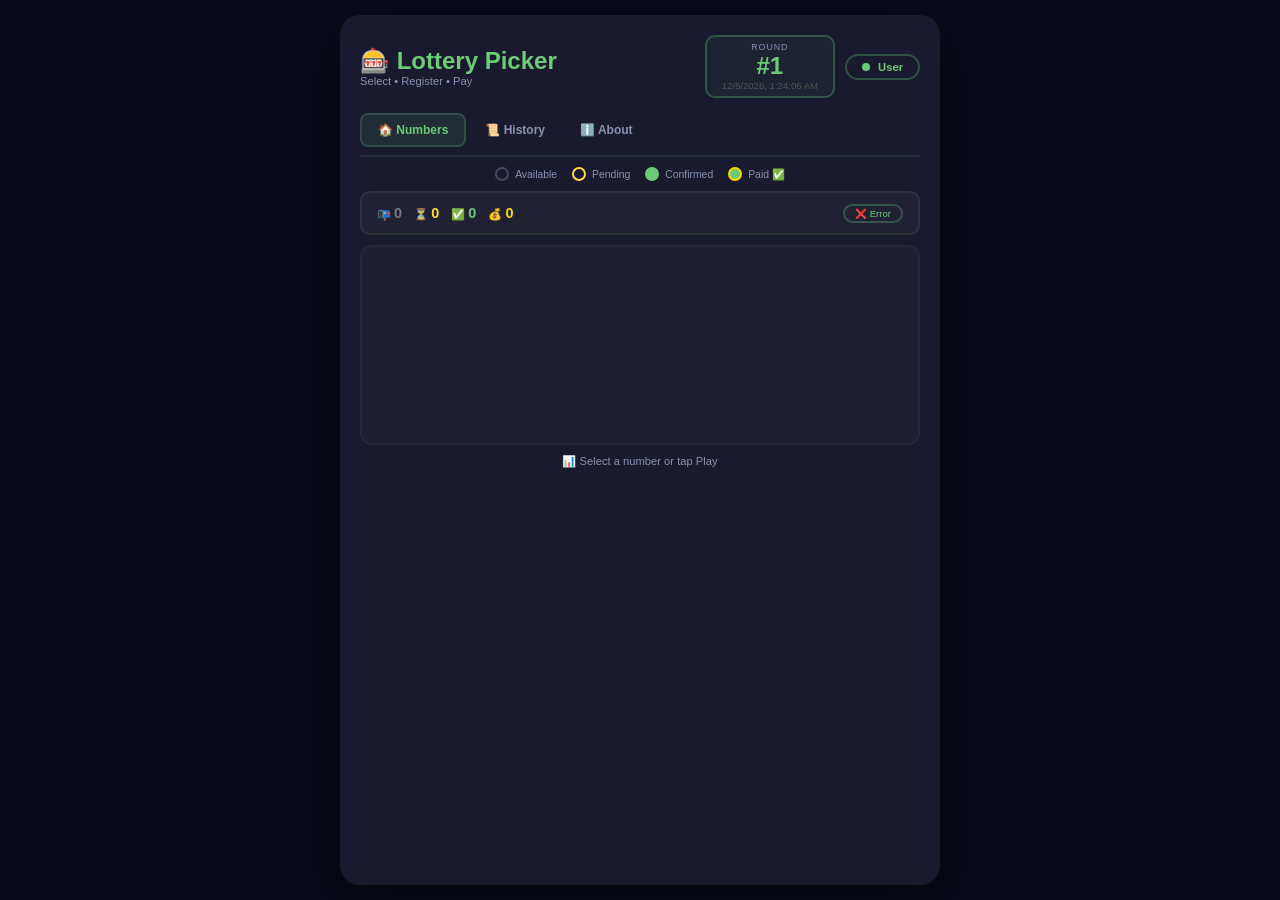
<file: index.html>
<!DOCTYPE html>
<html lang="en">
<head>
    <meta charset="UTF-8">
    <meta name="viewport" content="width=device-width, initial-scale=1.0">
    <title>🎰 Lottery - Choose Number</title>
    <link rel="stylesheet" href="style.css">
    <script src="config.js"></script>
</head>
<body>
    <div class="container">
        <!-- HEADER -->
        <div class="header">
            <div class="header-left">
                <h1>🎰 Lottery Picker</h1>
                <div class="subtitle">Select • Register • Pay</div>
            </div>
            <div class="header-right">
                <div class="round-box">
                    <div class="round-label">ROUND</div>
                    <div class="round-number" id="roundNumber">#1</div>
                    <div class="round-date" id="roundDate">Loading...</div>
                </div>
                <div class="user-badge">
                    <span class="dot"></span> User
                </div>
            </div>
        </div>

        <!-- NAV TABS -->
        <div class="nav-tabs">
            <button class="nav-tab active" data-page="home">🏠 Numbers</button>
            <button class="nav-tab" data-page="history">📜 History</button>
            <button class="nav-tab" data-page="about">ℹ️ About</button>
        </div>

        <!-- HOME PAGE -->
        <div class="page active" id="page-home">
            <div class="legend">
                <div class="legend-item"><div class="legend-circle available"></div><span>Available</span></div>
                <div class="legend-item"><div class="legend-circle pending"></div><span>Pending</span></div>
                <div class="legend-item"><div class="legend-circle confirmed"></div><span>Confirmed</span></div>
                <div class="legend-item"><div class="legend-circle paid"></div><span>Paid ✅</span></div>
            </div>

            <div class="sync-section">
                <div class="stats">
                    <div class="stat-item available">📭 <span id="availableCount">0</span></div>
                    <div class="stat-item pending">⏳ <span id="pendingCount">0</span></div>
                    <div class="stat-item confirmed">✅ <span id="confirmedCount">0</span></div>
                    <div class="stat-item paid">💰 <span id="paidCount">0</span></div>
                </div>
                <div><span class="sync-status" id="syncStatus">🔄 Live</span></div>
            </div>

            <div class="ball-container" id="ballContainer"></div>

            <div class="status-text" id="statusText">📊 Select a number or tap Play</div>
            <div class="selected-display" id="winnersDisplay" style="display:none;"></div>
        </div>

        <!-- HISTORY PAGE -->
        <div class="page" id="page-history">
            <h3 style="color:#6bcb77;margin-bottom:10px;font-size:0.9rem;">📜 Winner History</h3>
            <div class="history-list" id="historyList"><div class="no-data">No winners yet</div></div>
        </div>

        <!-- ABOUT PAGE -->
        <div class="page" id="page-about">
            <div class="about-content">
                <h3>🎰 How It Works</h3>
                <p>1. Select a number or tap "Play"<br>
                2. Register with your name & phone<br>
                3. Choose payment method<br>
                4. Upload payment screenshot & transaction ID<br>
                5. Admin approves your registration<br>
                6. Your number is confirmed!</p>
            </div>
        </div>
    </div>

    <!-- ===== CARD BOX POPUP ===== -->
    <div class="cardbox-overlay" id="cardboxOverlay">
        <div class="cardbox">
            <button class="close-btn" onclick="closeCardbox()">✕</button>
            <h3>🎯 Select Your Number</h3>
            <div class="sub">Choose a number, register, and complete payment</div>
            
            <div class="selected-display">
                <div class="big-num" id="cardboxNumber">—</div>
                <div class="small-text" id="cardboxStatus">Click a number to select</div>
            </div>
            
            <div class="status-msg" id="cardboxStatusMsg"></div>
            
            <!-- Step 1: Register -->
            <div id="stepRegister">
                <div class="form-group">
                    <label>👤 Full Name</label>
                    <input type="text" id="regName" placeholder="Enter your full name">
                </div>
                <div class="form-group">
                    <label>📱 Phone Number</label>
                    <input type="tel" id="regPhone" placeholder="Enter phone number">
                </div>
                <div class="form-group">
                    <label>💳 Payment Method</label>
                    <div class="payment-methods" id="paymentMethods">
                        <button class="payment-method-btn active" data-payment="Telebirr"><span class="icon">📱</span> Telebirr</button>
                        <button class="payment-method-btn" data-payment="Bank"><span class="icon">🏦</span> Bank</button>
                        <button class="payment-method-btn" data-payment="Cash"><span class="icon">💵</span> Cash</button>
                        <button class="payment-method-btn" data-payment="PayPal"><span class="icon">💳</span> PayPal</button>
                        <button class="payment-method-btn" data-payment="M-Pesa"><span class="icon">📲</span> M-Pesa</button>
                        <button class="payment-method-btn" data-payment="Crypto"><span class="icon">₿</span> Crypto</button>
                    </div>
                </div>
                <button class="btn-submit" onclick="submitRegistration()" style="width:100%;padding:12px;border:none;border-radius:50px;background:#6bcb77;color:white;font-size:0.9rem;font-weight:600;cursor:pointer;">
                    📝 Register & Continue
                </button>
            </div>
            
            <!-- Step 2: Payment -->
            <div id="stepPayment" style="display:none;">
                <div class="account-info show" id="accountInfo">
                    <div class="info-row"><span class="label">🏦 Account</span><span class="value" id="accAccount">-</span></div>
                    <div class="info-row"><span class="label">📱 Number</span><span class="value" id="accNumber">-</span></div>
                    <div class="info-row"><span class="label">👤 Name</span><span class="value" id="accName">-</span></div>
                    <div class="info-row"><span class="label">💳 Method</span><span class="value" id="accMethod">-</span></div>
                    <div class="info-row"><span class="label">💰 Amount</span><span class="value" id="accAmount">-</span></div>
                </div>
                
                <div class="form-group">
                    <label>🔑 Transaction ID / Reference</label>
                    <input type="text" id="transactionId" placeholder="Enter transaction ID or reference number">
                </div>
                
                <div class="screenshot-upload" onclick="document.getElementById('screenshotFile').click()">
                    <span class="icon">📸</span>
                    <div class="text">Tap to upload payment screenshot</div>
                    <div class="file-name" id="screenshotName">No file selected</div>
                    <input type="file" id="screenshotFile" accept="image/*" onchange="handleScreenshot(this)">
                </div>
                
                <div class="form-actions">
                    <button class="btn-submit" onclick="submitPayment()">✅ Submit Payment</button>
                    <button class="btn-cancel" onclick="goBackToRegister()">⬅ Back</button>
                </div>
            </div>
            
            <!-- Step 3: Waiting -->
            <div id="stepWaiting" style="display:none;">
                <div class="waiting-screen">
                    <div class="icon">⏳</div>
                    <h4>Waiting for Approval</h4>
                    <p>Your registration is being reviewed by the admin.</p>
                    <p style="color:#555;font-size:0.75rem;">You will be notified once approved.</p>
                    <button class="btn-cancel" onclick="closeCardbox()" style="margin-top:15px;padding:10px 30px;border:2px solid rgba(255,255,255,0.08);border-radius:50px;background:transparent;color:#8892b0;cursor:pointer;">Close</button>
                </div>
            </div>
        </div>
    </div>

    <script>
        // ============================================
        // CONFIG
        // ============================================
        const GOOGLE_SHEETS_API = CONFIG.GOOGLE_SHEETS_API;
        const TOTAL_BALLS = CONFIG.TOTAL_BALLS;
        const ACCOUNT_INFO = CONFIG.ACCOUNT_INFO;
        let numbers = [];
        let history = [];
        let selectedCardNumber = null;
        let uploadedFile = null;
        let refreshTimer = null;

        // ============================================
        // INIT
        // ============================================
        document.addEventListener('DOMContentLoaded', function() {
            setupNavigation();
            updateDateTime();
            setInterval(updateDateTime, 60000);
            loadData();
            startAutoRefresh();
        });

        function setupNavigation() {
            document.querySelectorAll('.nav-tab').forEach(tab => {
                tab.addEventListener('click', function() {
                    document.querySelectorAll('.nav-tab').forEach(t => t.classList.remove('active'));
                    this.classList.add('active');
                    document.querySelectorAll('.page').forEach(p => p.classList.remove('active'));
                    document.getElementById(this.dataset.page).classList.add('active');
                    if (this.dataset.page === 'history') loadHistory();
                });
            });
        }

        function startAutoRefresh() {
            if (refreshTimer) clearInterval(refreshTimer);
            refreshTimer = setInterval(loadData, CONFIG.REFRESH_INTERVAL);
        }

        function updateDateTime() {
            document.getElementById('roundDate').textContent = new Date().toLocaleString();
        }

        // ============================================
        // LOAD DATA
        // ============================================
        async function loadData() {
            try {
                document.getElementById('syncStatus').textContent = '🔄 Loading...';
                const response = await fetch(GOOGLE_SHEETS_API + '?action=numbers');
                const result = await response.json();

                if (result.success && result.data) {
                    numbers = [];
                    for (let i = 1; i <= TOTAL_BALLS; i++) {
                        const existing = result.data.find(n => n.Number == i);
                        numbers.push({
                            number: i,
                            name: existing ? existing.Name : '',
                            phone: existing ? existing.Phone : '',
                            status: existing ? existing.Status : 'available',
                            payment: existing ? existing.Payment : '',
                            transactionId: existing ? existing['Transaction ID'] : '',
                            screenshot: existing ? existing.Screenshot : ''
                        });
                    }
                    
                    updateStats();
                    renderBalls();
                    document.getElementById('syncStatus').textContent = '🔴 Live';
                    await loadHistory();
                } else {
                    numbers = [];
                    for (let i = 1; i <= TOTAL_BALLS; i++) {
                        numbers.push({ number: i, name: '', phone: '', status: 'available', payment: '', transactionId: '', screenshot: '' });
                    }
                    renderBalls();
                    updateStats();
                }
            } catch(error) {
                console.error('Error:', error);
                document.getElementById('syncStatus').textContent = '❌ Error';
            }
        }

        function updateStats() {
            const available = numbers.filter(n => n.status === 'available').length;
            const pending = numbers.filter(n => n.status === 'pending').length;
            const confirmed = numbers.filter(n => n.status === 'confirmed').length;
            const paid = numbers.filter(n => n.status === 'paid').length;
            
            document.getElementById('availableCount').textContent = available;
            document.getElementById('pendingCount').textContent = pending;
            document.getElementById('confirmedCount').textContent = confirmed;
            document.getElementById('paidCount').textContent = paid;
        }

        // ============================================
        // RENDER BALLS
        // ============================================
        function renderBalls() {
            const container = document.getElementById('ballContainer');
            container.innerHTML = '';
            
            const total = numbers.length;
            const cols = Math.min(5, Math.ceil(Math.sqrt(total)));
            container.style.gridTemplateColumns = `repeat(${cols}, 1fr)`;

            numbers.forEach((n, i) => {
                const ball = document.createElement('div');
                ball.className = `ball-number ${n.status}`;
                ball.onclick = () => selectNumber(i);
                
                const statusLabels = {
                    available: 'Available',
                    pending: '⏳ Pending',
                    confirmed: '✅ Confirmed',
                    paid: '💰 Paid'
                };
                
                ball.innerHTML = `
                    <span class="num">${n.number}</span>
                    <span class="label">${n.name ? n.name.substring(0, 10) : statusLabels[n.status]}</span>
                `;
                container.appendChild(ball);
            });
            
            // Add play button
            const playDiv = document.createElement('div');
            playDiv.className = 'play-btn-container';
            playDiv.innerHTML = `
                <button class="play-btn" onclick="playNow()">🎰 Tap Play - Pick a Number</button>
            `;
            container.appendChild(playDiv);
        }

        // ============================================
        // SELECT NUMBER
        // ============================================
        function selectNumber(index) {
            const n = numbers[index];
            
            if (n.status === 'confirmed' || n.status === 'paid') {
                document.getElementById('statusText').textContent = '❌ This number is already taken!';
                return;
            }
            
            if (n.status === 'pending') {
                document.getElementById('statusText').textContent = `⏳ This number is pending approval by ${n.name}`;
                return;
            }
            
            if (n.status === 'available') {
                openCardbox(n.number);
            }
        }

        // ============================================
        // PLAY NOW
        // ============================================
        function playNow() {
            const available = numbers.find(n => n.status === 'available');
            if (available) {
                openCardbox(available.number);
            } else {
                alert('No available numbers! All numbers are taken.');
            }
        }

        // ============================================
        // CARD BOX FUNCTIONS
        // ============================================
        function openCardbox(number) {
            selectedCardNumber = number;
            document.getElementById('cardboxNumber').textContent = number;
            document.getElementById('cardboxStatus').textContent = '📝 Fill in your details to register';
            
            document.getElementById('regName').value = '';
            document.getElementById('regPhone').value = '';
            document.getElementById('transactionId').value = '';
            document.getElementById('screenshotName').textContent = 'No file selected';
            uploadedFile = null;
            document.getElementById('screenshotFile').value = '';
            
            document.getElementById('stepRegister').style.display = 'block';
            document.getElementById('stepPayment').style.display = 'none';
            document.getElementById('stepWaiting').style.display = 'none';
            document.getElementById('cardboxStatusMsg').className = 'status-msg';
            document.getElementById('cardboxStatusMsg').style.display = 'none';
            
            document.querySelectorAll('.payment-method-btn').forEach(btn => {
                btn.classList.toggle('active', btn.dataset.payment === 'Telebirr');
            });
            updatePaymentInfo('Telebirr');
            
            document.getElementById('cardboxOverlay').classList.add('show');
            document.body.style.overflow = 'hidden';
        }

        function closeCardbox() {
            document.getElementById('cardboxOverlay').classList.remove('show');
            document.body.style.overflow = 'auto';
            selectedCardNumber = null;
        }

        // Payment method selection
        document.querySelectorAll('.payment-method-btn').forEach(btn => {
            btn.addEventListener('click', function() {
                document.querySelectorAll('.payment-method-btn').forEach(b => b.classList.remove('active'));
                this.classList.add('active');
                updatePaymentInfo(this.dataset.payment);
            });
        });

        function updatePaymentInfo(method) {
            const info = ACCOUNT_INFO[method] || ACCOUNT_INFO['Telebirr'];
            document.getElementById('accAccount').textContent = info.account;
            document.getElementById('accNumber').textContent = info.number;
            document.getElementById('accName').textContent = info.name;
            document.getElementById('accMethod').textContent = method;
            document.getElementById('accAmount').textContent = info.amount;
        }

        function getSelectedPayment() {
            const active = document.querySelector('.payment-method-btn.active');
            return active ? active.dataset.payment : 'Telebirr';
        }

        function showCardboxStatus(message, type = 'info') {
            const el = document.getElementById('cardboxStatusMsg');
            el.textContent = message;
            el.className = `status-msg show ${type}`;
            el.style.display = 'block';
        }

        function goBackToRegister() {
            document.getElementById('stepPayment').style.display = 'none';
            document.getElementById('stepRegister').style.display = 'block';
            document.querySelector('#stepPayment .btn-submit').textContent = '✅ Submit Payment';
            document.querySelector('#stepPayment .btn-submit').disabled = false;
        }

        // ============================================
        // SCREENSHOT HANDLING
        // ============================================
        function handleScreenshot(input) {
            if (input.files && input.files[0]) {
                uploadedFile = input.files[0];
                document.getElementById('screenshotName').textContent = '📸 ' + uploadedFile.name;
                document.getElementById('screenshotName').style.color = '#6bcb77';
            }
        }

        function fileToBase64(file) {
            return new Promise((resolve, reject) => {
                const reader = new FileReader();
                reader.onload = () => resolve(reader.result.split(',')[1]);
                reader.onerror = reject;
                reader.readAsDataURL(file);
            });
        }

// ============================================
// SUBMIT REGISTRATION - DEBUG VERSION
// ============================================
async function submitRegistration() {
    const name = document.getElementById('regName').value.trim();
    const phone = document.getElementById('regPhone').value.trim();
    const payment = getSelectedPayment();
    
    console.log('🔍 DEBUG - Starting registration...');
    console.log('📝 Name:', name);
    console.log('📱 Phone:', phone);
    console.log('💳 Payment:', payment);
    console.log('🎯 Number:', selectedCardNumber);
    console.log('📡 API URL:', GOOGLE_SHEETS_API);
    
    if (!name || !phone) {
        showCardboxStatus('Please enter your full name and phone number!', 'error');
        return;
    }
    
    if (!selectedCardNumber) {
        showCardboxStatus('No number selected!', 'error');
        return;
    }
    
    try {
        const btn = document.querySelector('#stepRegister .btn-submit');
        btn.disabled = true;
        btn.textContent = '⏳ Registering...';
        
        const payload = {
            action: 'register_number',
            number: selectedCardNumber,
            name: name,
            phone: phone,
            payment: payment
        };
        
        console.log('📤 Sending payload:', payload);
        
        const response = await fetch(GOOGLE_SHEETS_API, {
            method: 'POST',
            headers: { 
                'Content-Type': 'application/json'
            },
            body: JSON.stringify(payload)
        });
        
        console.log('📥 Response status:', response.status);
        
        const result = await response.json();
        console.log('📊 Result:', result);
        
        if (result.success) {
            showCardboxStatus(`✅ Registered! Now complete payment for number ${selectedCardNumber}`, 'success');
            document.getElementById('stepRegister').style.display = 'none';
            document.getElementById('stepPayment').style.display = 'block';
            updatePaymentInfo(payment);
            
            // Update local data
            const n = numbers.find(n => n.number === selectedCardNumber);
            if (n) {
                n.status = 'pending';
                n.name = name;
                n.phone = phone;
                n.payment = payment;
            }
            renderBalls();
            updateStats();
            
            btn.textContent = '📝 Register & Continue';
            btn.disabled = false;
        } else {
            showCardboxStatus('❌ Registration failed: ' + (result.error || 'Unknown error'), 'error');
            btn.textContent = '📝 Register & Continue';
            btn.disabled = false;
        }
    } catch(error) {
        console.error('❌ ERROR:', error);
        showCardboxStatus('❌ Error: ' + error.message, 'error');
        document.querySelector('#stepRegister .btn-submit').textContent = '📝 Register & Continue';
        document.querySelector('#stepRegister .btn-submit').disabled = false;
    }
}

        // ============================================
        // SUBMIT PAYMENT
        // ============================================
        async function submitPayment() {
            const transactionId = document.getElementById('transactionId').value.trim();
            
            if (!transactionId) {
                showCardboxStatus('Please enter your transaction ID or reference number!', 'error');
                return;
            }
            
            if (!uploadedFile) {
                showCardboxStatus('Please upload a payment screenshot!', 'error');
                return;
            }
            
            try {
                const btn = document.querySelector('#stepPayment .btn-submit');
                btn.disabled = true;
                btn.textContent = '⏳ Submitting...';
                
                const fileData = await fileToBase64(uploadedFile);
                const name = document.getElementById('regName').value.trim();
                const phone = document.getElementById('regPhone').value.trim();
                const payment = getSelectedPayment();
                
                const response = await fetch(GOOGLE_SHEETS_API, {
                    method: 'POST',
                    headers: { 'Content-Type': 'application/json' },
                    body: JSON.stringify({
                        action: 'submit_payment',
                        number: selectedCardNumber,
                        transaction_id: transactionId,
                        payment_method: payment,
                        screenshot: fileData,
                        filename: uploadedFile.name,
                        name: name,
                        phone: phone
                    })
                });
                
                const result = await response.json();
                
                if (result.success) {
                    showCardboxStatus('✅ Payment submitted! Waiting for admin approval.', 'success');
                    document.getElementById('stepPayment').style.display = 'none';
                    document.getElementById('stepWaiting').style.display = 'block';
                    
                    // Update local data
                    const n = numbers.find(n => n.number === selectedCardNumber);
                    if (n) {
                        n.status = 'pending';
                        n.name = name;
                        n.phone = phone;
                        n.payment = payment;
                        n.transactionId = transactionId;
                    }
                    
                    renderBalls();
                    updateStats();
                    btn.textContent = '✅ Submit Payment';
                    btn.disabled = false;
                } else {
                    showCardboxStatus('❌ Payment submission failed: ' + (result.error || 'Unknown error'), 'error');
                    btn.textContent = '✅ Submit Payment';
                    btn.disabled = false;
                }
            } catch(error) {
                console.error('Payment error:', error);
                showCardboxStatus('❌ Error submitting payment. Please try again.', 'error');
                document.querySelector('#stepPayment .btn-submit').textContent = '✅ Submit Payment';
                document.querySelector('#stepPayment .btn-submit').disabled = false;
            }
        }

        // ============================================
        // HISTORY
        // ============================================
        async function loadHistory() {
            try {
                const response = await fetch(GOOGLE_SHEETS_API + '?action=history');
                const result = await response.json();
                if (result.success && result.data) {
                    history = result.data;
                    renderHistory();
                }
            } catch(e) { console.log('History load:', e); }
        }

        function renderHistory() {
            const list = document.getElementById('historyList');
            list.innerHTML = '';
            if (!history || history.length === 0) {
                list.innerHTML = '<div class="no-data">No winners yet</div>';
                return;
            }
            history.slice(0, 20).forEach(item => {
                const div = document.createElement('div');
                div.className = 'history-item';
                div.innerHTML = `
                    <span class="h-round">Round #${item.Round}</span>
                    <span class="h-winners">${item.winners ? item.winners.map(w => `🏆 ${w.Name}`).join(' | ') : item.Name}</span>
                    <span class="h-time">${item.Date || ''}</span>
                `;
                list.appendChild(div);
            });
        }

        // ============================================
        // EXPOSE GLOBALLY
        // ============================================
        window.selectNumber = selectNumber;
        window.playNow = playNow;
        window.openCardbox = openCardbox;
        window.closeCardbox = closeCardbox;
        window.submitRegistration = submitRegistration;
        window.submitPayment = submitPayment;
        window.handleScreenshot = handleScreenshot;
        window.goBackToRegister = goBackToRegister;
    </script>
</body>
</html>
</file>
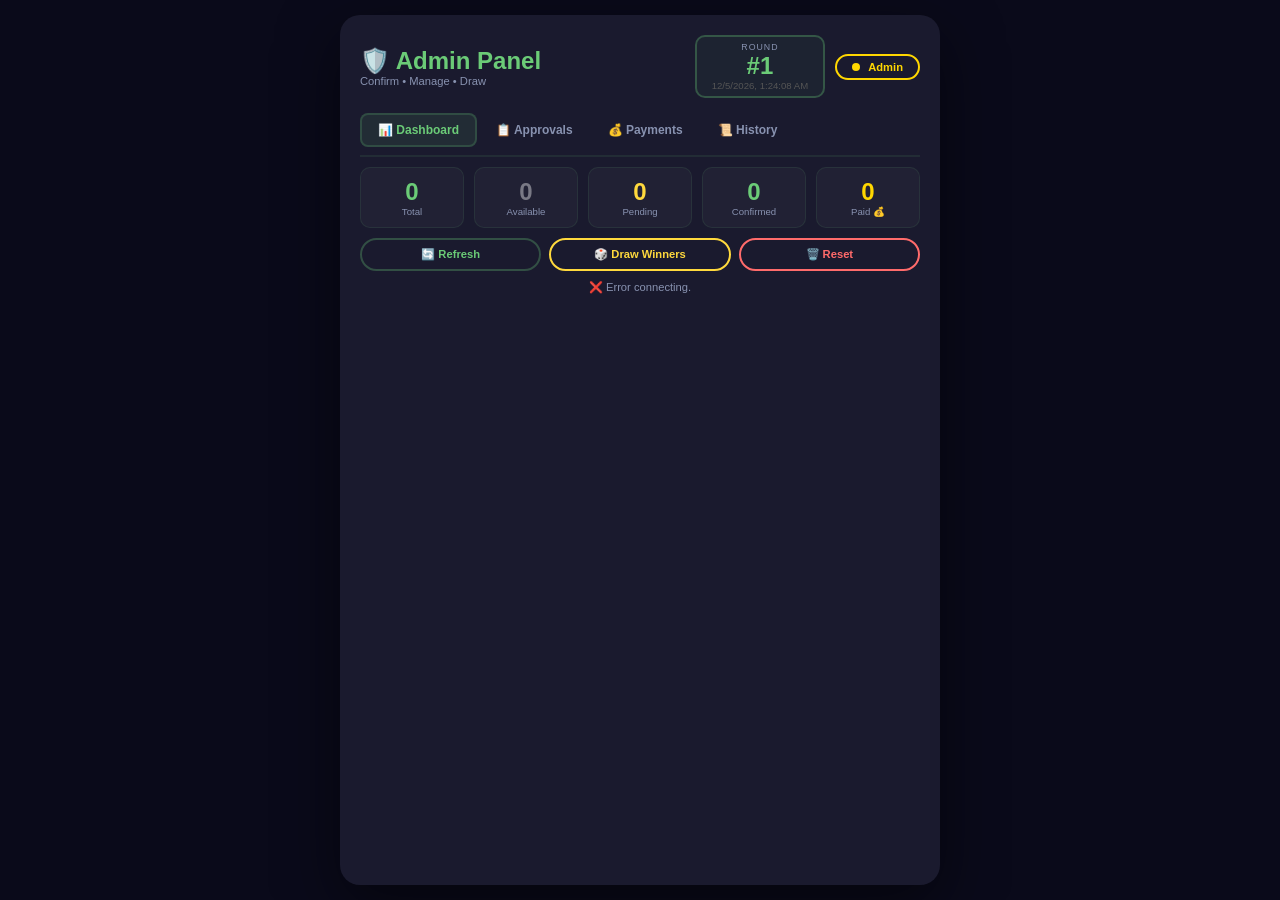
<file: admin.html>
<!DOCTYPE html>
<html lang="en">
<head>
    <meta charset="UTF-8">
    <meta name="viewport" content="width=device-width, initial-scale=1.0">
    <title>🛡️ Admin - Lottery Manager</title>
    <link rel="stylesheet" href="style.css">
    <script src="config.js"></script>
</head>
<body>
    <div class="container">
        <!-- HEADER -->
        <div class="header">
            <div class="header-left">
                <h1>🛡️ Admin Panel</h1>
                <div class="subtitle">Confirm • Manage • Draw</div>
            </div>
            <div class="header-right">
                <div class="round-box">
                    <div class="round-label">ROUND</div>
                    <div class="round-number" id="roundNumber">#1</div>
                    <div class="round-date" id="roundDate">Loading...</div>
                </div>
                <div class="admin-badge">
                    <span class="dot"></span> Admin
                </div>
            </div>
        </div>

        <!-- NAV TABS -->
        <div class="nav-tabs">
            <button class="nav-tab active" data-page="dashboard">📊 Dashboard</button>
            <button class="nav-tab" data-page="approvals">📋 Approvals</button>
            <button class="nav-tab" data-page="payments">💰 Payments</button>
            <button class="nav-tab" data-page="history">📜 History</button>
        </div>

        <!-- DASHBOARD -->
        <div class="page active" id="page-dashboard">
            <div class="admin-stats">
                <div class="stat-card"><div class="num" id="statTotal">0</div><div class="label">Total</div></div>
                <div class="stat-card"><div class="num" id="statAvailable" style="color:rgba(255,255,255,0.4);">0</div><div class="label">Available</div></div>
                <div class="stat-card"><div class="num" id="statPending" style="color:#ffd93d;">0</div><div class="label">Pending</div></div>
                <div class="stat-card"><div class="num" id="statConfirmed" style="color:#6bcb77;">0</div><div class="label">Confirmed</div></div>
                <div class="stat-card"><div class="num" id="statPaid" style="color:#ffd700;">0</div><div class="label">Paid 💰</div></div>
            </div>

            <div class="admin-actions">
                <button class="btn" onclick="loadData()">🔄 Refresh</button>
                <button class="btn warning" id="drawBtn" onclick="drawWinners()">🎲 Draw Winners</button>
                <button class="btn danger" onclick="resetAll()">🗑️ Reset</button>
            </div>

            <div class="status-text" id="statusText">📊 Loading data...</div>
            <div class="selected-display" id="winnersDisplay" style="display:none;"></div>
        </div>

        <!-- APPROVALS -->
        <div class="page" id="page-approvals">
            <div style="display:flex;justify-content:space-between;align-items:center;margin-bottom:10px;">
                <h3 style="color:#ffd93d;font-size:0.9rem;">📋 Registrations</h3>
                <span style="color:#8892b0;font-size:0.7rem;" id="pendingCount">0 pending</span>
            </div>
            <div class="approval-list" id="approvalList">
                <div class="no-data">No registrations</div>
            </div>
        </div>

        <!-- PAYMENTS -->
        <div class="page" id="page-payments">
            <h3 style="color:#ffd93d;margin-bottom:10px;font-size:0.9rem;">💰 Payment Requests</h3>
            <div class="approval-list" id="paymentList">
                <div class="no-data">No payment requests</div>
            </div>
        </div>

        <!-- HISTORY -->
        <div class="page" id="page-history">
            <h3 style="color:#6bcb77;margin-bottom:10px;font-size:0.9rem;">📜 Winner History</h3>
            <div class="history-list" id="historyList">
                <div class="no-data">No winners yet</div>
            </div>
        </div>
    </div>

    <script>
        // ============================================
        // CONFIG
        // ============================================
        const GOOGLE_SHEETS_API = CONFIG.GOOGLE_SHEETS_API;
        const TOTAL_BALLS = CONFIG.TOTAL_BALLS;
        let numbers = [];
        let history = [];
        let isSpinning = false;
        let round = 1;
        let refreshTimer = null;

        // ============================================
        // INIT
        // ============================================
        document.addEventListener('DOMContentLoaded', function() {
            setupNavigation();
            updateDateTime();
            setInterval(updateDateTime, 60000);
            loadData();
            startAutoRefresh();
        });

        function setupNavigation() {
            document.querySelectorAll('.nav-tab').forEach(tab => {
                tab.addEventListener('click', function() {
                    document.querySelectorAll('.nav-tab').forEach(t => t.classList.remove('active'));
                    this.classList.add('active');
                    document.querySelectorAll('.page').forEach(p => p.classList.remove('active'));
                    const pageId = this.dataset.page;
                    document.getElementById('page-' + pageId).classList.add('active');
                    if (pageId === 'payments') loadPayments();
                    if (pageId === 'history') loadHistory();
                });
            });
        }

        function startAutoRefresh() {
            if (refreshTimer) clearInterval(refreshTimer);
            refreshTimer = setInterval(loadData, CONFIG.REFRESH_INTERVAL);
        }

        function updateDateTime() {
            document.getElementById('roundDate').textContent = new Date().toLocaleString();
        }

        // ============================================
        // LOAD DATA
        // ============================================
        async function loadData() {
            try {
                document.getElementById('statusText').textContent = '🔄 Loading...';
                const response = await fetch(GOOGLE_SHEETS_API + '?action=numbers');
                const result = await response.json();

                if (result.success && result.data) {
                    numbers = [];
                    for (let i = 1; i <= TOTAL_BALLS; i++) {
                        const existing = result.data.find(n => n.Number == i);
                        numbers.push({
                            number: i,
                            name: existing ? existing.Name : '',
                            phone: existing ? existing.Phone : '',
                            status: existing ? existing.Status : 'available',
                            payment: existing ? existing.Payment : '',
                            transactionId: existing ? existing['Transaction ID'] : '',
                            screenshot: existing ? existing.Screenshot : ''
                        });
                    }
                    
                    updateStats();
                    renderApprovals();
                    document.getElementById('statusText').textContent = `✅ Loaded ${numbers.filter(n => n.status !== 'available').length} registrations`;
                    await loadHistory();
                } else {
                    numbers = [];
                    for (let i = 1; i <= TOTAL_BALLS; i++) {
                        numbers.push({ number: i, name: '', phone: '', status: 'available', payment: '', transactionId: '', screenshot: '' });
                    }
                    renderApprovals();
                    updateStats();
                }
            } catch(error) {
                console.error('Error:', error);
                document.getElementById('statusText').textContent = '❌ Error connecting.';
            }
        }

        function updateStats() {
            const total = numbers.length;
            const available = numbers.filter(n => n.status === 'available').length;
            const pending = numbers.filter(n => n.status === 'pending').length;
            const confirmed = numbers.filter(n => n.status === 'confirmed').length;
            const paid = numbers.filter(n => n.status === 'paid').length;
            
            document.getElementById('statTotal').textContent = total;
            document.getElementById('statAvailable').textContent = available;
            document.getElementById('statPending').textContent = pending;
            document.getElementById('statConfirmed').textContent = confirmed;
            document.getElementById('statPaid').textContent = paid;
            document.getElementById('pendingCount').textContent = pending + ' pending';
            
            // Enable draw if at least 3 confirmed/paid
            const eligible = confirmed + paid;
            document.getElementById('drawBtn').disabled = eligible < 3;
        }

        // ============================================
        // RENDER APPROVALS
        // ============================================
        function renderApprovals() {
            const list = document.getElementById('approvalList');
            const registrations = numbers.filter(n => n.status === 'pending' || n.status === 'confirmed');
            
            if (registrations.length === 0) {
                list.innerHTML = '<div class="no-data">No registrations yet</div>';
                return;
            }

            list.innerHTML = '';
            registrations.forEach((n) => {
                const div = document.createElement('div');
                div.className = `approval-item`;
                
                const statusLabels = {
                    pending: '⏳ Pending',
                    confirmed: '✅ Confirmed',
                    paid: '💰 Paid'
                };
                
                div.innerHTML = `
                    <div class="info">
                        <div class="number">🎯 Number ${n.number}</div>
                        <div class="name">👤 ${n.name || 'Unknown'}</div>
                        <div class="phone">📱 ${n.phone || 'No phone'}</div>
                        <div class="phone">💳 ${n.payment || 'No payment'}</div>
                        ${n.transactionId ? `<div class="phone">🔑 ${n.transactionId}</div>` : ''}
                    </div>
                    <div>
                        <span class="status-badge ${n.status}">${statusLabels[n.status]}</span>
                    </div>
                    <div class="actions">
                        ${n.status === 'pending' ? `<button class="confirm" onclick="updateStatus(${n.number}, 'confirmed')">✅ Confirm</button>` : ''}
                        ${n.status === 'confirmed' ? `<button class="confirm" onclick="updateStatus(${n.number}, 'paid')">💰 Mark Paid</button>` : ''}
                        ${n.status !== 'paid' ? `<button class="reject" onclick="updateStatus(${n.number}, 'available')">✖ Cancel</button>` : ''}
                    </div>
                `;
                list.appendChild(div);
            });
        }

        // ============================================
        // UPDATE STATUS
        // ============================================
        async function updateStatus(number, newStatus) {
            try {
                const n = numbers.find(n => n.number === number);
                if (!n) return;

                const oldStatus = n.status;
                n.status = newStatus;
                if (newStatus === 'available') {
                    n.name = '';
                    n.phone = '';
                    n.payment = '';
                    n.transactionId = '';
                }

                updateStats();
                renderApprovals();
                document.getElementById('statusText').textContent = `✅ Number ${number}: ${oldStatus} → ${newStatus}`;

                await fetch(GOOGLE_SHEETS_API, {
                    method: 'POST',
                    headers: { 'Content-Type': 'application/json' },
                    body: JSON.stringify({
                        action: 'approve_payment',
                        number: number,
                        status: newStatus
                    })
                });

                setTimeout(loadData, 1000);

            } catch(error) {
                console.error('Update error:', error);
                document.getElementById('statusText').textContent = '❌ Failed to update status';
            }
        }

        // ============================================
        // LOAD PAYMENTS
        // ============================================
        async function loadPayments() {
            try {
                const response = await fetch(GOOGLE_SHEETS_API + '?action=payments');
                const result = await response.json();
                if (result.success && result.data) {
                    renderPayments(result.data);
                }
            } catch(e) { console.log('Payments load:', e); }
        }

        function renderPayments(payments) {
            const list = document.getElementById('paymentList');
            list.innerHTML = '';
            const pending = payments.filter(p => p.Status === 'Pending' || p.Status === '');
            
            if (pending.length === 0) {
                list.innerHTML = '<div class="no-data">✅ No pending payments</div>';
                return;
            }
            
            pending.forEach(p => {
                const div = document.createElement('div');
                div.className = 'approval-item';
                div.innerHTML = `
                    <div class="info">
                        <div class="number">🎯 Number ${p.Number}</div>
                        <div class="name">👤 ${p.Name || 'Unknown'}</div>
                        <div class="phone">📱 ${p.Phone || '-'}</div>
                        <div class="phone">🔑 ${p['Transaction ID'] || '-'}</div>
                        <div class="phone">💳 ${p.Method || '-'}</div>
                        ${p.Screenshot ? `<div class="phone">📸 <a href="#" onclick="viewScreenshot('${p.Screenshot}')" style="color:#4d96ff;text-decoration:underline;">View Screenshot</a></div>` : ''}
                    </div>
                    <div class="actions">
                        <button class="confirm" onclick="approvePayment(${p.Number}, 'approved')">✅ Approve</button>
                        <button class="reject" onclick="approvePayment(${p.Number}, 'rejected')">❌ Reject</button>
                    </div>
                `;
                list.appendChild(div);
            });
        }

        async function approvePayment(number, status) {
            try {
                const response = await fetch(GOOGLE_SHEETS_API, {
                    method: 'POST',
                    headers: { 'Content-Type': 'application/json' },
                    body: JSON.stringify({
                        action: 'approve_payment',
                        number: number,
                        status: status
                    })
                });
                const result = await response.json();
                if (result.success) {
                    document.getElementById('statusText').textContent = `✅ Payment ${status} for number ${number}`;
                    loadPayments();
                    loadData();
                }
            } catch(e) { console.log('Approve error:', e); }
        }

        function viewScreenshot(base64Data) {
            if (base64Data) {
                const win = window.open();
                win.document.write(`<img src="data:image/png;base64,${base64Data}" style="max-width:100%;">`);
            }
        }

        // ============================================
        // DRAW WINNERS
        // ============================================
        async function drawWinners() {
            const eligible = numbers.filter(n => n.status === 'confirmed' || n.status === 'paid');
            
            if (eligible.length < 3) {
                alert(`Need at least 3 confirmed/paid participants. Currently: ${eligible.length}`);
                return;
            }

            if (isSpinning) return;
            isSpinning = true;
            document.getElementById('drawBtn').disabled = true;

            const display = document.getElementById('winnersDisplay');
            display.style.display = 'block';
            display.innerHTML = `<div style="width:100%;color:#ffd93d;font-size:1rem;text-align:center;">🔄 Drawing winners...</div>`;

            // Shuffle and pick 3 winners
            const shuffled = [...eligible].sort(() => Math.random() - 0.5);
            const winners = shuffled.slice(0, 3);

            display.innerHTML = `
                <div style="width:100%;color:#ffd700;font-size:1.1rem;text-align:center;margin-bottom:10px;">🏆 ROUND ${round} WINNERS</div>
                ${winners.map((w, i) => `
                    <div class="winner-card ${i === 0 ? 'first-place' : ''}" style="border-color:${i === 0 ? '#ffd700' : 'rgba(107,203,119,0.1)'};">
                        <div class="rank">${['🥇','🥈','🥉'][i]}</div>
                        <div class="label">${['1st','2nd','3rd'][i]}</div>
                        <div class="ball-small" style="background:#6bcb77;border-color:#6bcb77;">
                            <span class="wnum">${w.name}</span>
                            <span class="wphone">📱 ${w.phone}</span>
                            <span class="wphone">🎯 #${w.number}</span>
                        </div>
                    </div>
                `).join('')}
            `;

            // Save to history
            await fetch(GOOGLE_SHEETS_API, {
                method: 'POST',
                headers: { 'Content-Type': 'application/json' },
                body: JSON.stringify({
                    action: 'save_winners',
                    winners: winners.map(w => ({ name: w.name, phone: w.phone, number: w.number })),
                    round: round
                })
            });

            round++;
            document.getElementById('roundNumber').textContent = '#' + round;
            document.getElementById('statusText').textContent = '🎉 WINNERS ANNOUNCED!';
            isSpinning = false;
            document.getElementById('drawBtn').disabled = false;
            
            createConfetti();
            await loadHistory();
        }

        // ============================================
        // HISTORY
        // ============================================
        async function loadHistory() {
            try {
                const response = await fetch(GOOGLE_SHEETS_API + '?action=history');
                const result = await response.json();
                if (result.success && result.data) {
                    history = result.data;
                    renderHistory();
                }
            } catch(e) { console.log('History load:', e); }
        }

        function renderHistory() {
            const list = document.getElementById('historyList');
            list.innerHTML = '';
            if (!history || history.length === 0) {
                list.innerHTML = '<div class="no-data">No winners yet</div>';
                return;
            }
            history.slice(0, 20).forEach(item => {
                const div = document.createElement('div');
                div.className = 'history-item';
                div.innerHTML = `
                    <span class="h-round">Round #${item.Round}</span>
                    <span class="h-winners">${item.winners ? item.winners.map(w => `🏆 ${w.Name}`).join(' | ') : item.Name}</span>
                    <span class="h-time">${item.Date || ''}</span>
                `;
                list.appendChild(div);
            });
        }

        // ============================================
        // CONFETTI
        // ============================================
        function createConfetti() {
            const colors = ['#6bcb77', '#ffd93d', '#4d96ff', '#ff6b6b', '#ffd700'];
            for (let i = 0; i < 40; i++) {
                const c = document.createElement('div');
                c.style.cssText = `
                    position: fixed;
                    width: ${Math.random() * 6 + 3}px;
                    height: ${Math.random() * 6 + 3}px;
                    background: ${colors[Math.floor(Math.random() * colors.length)]};
                    left: ${Math.random() * 100}%;
                    top: -10px;
                    opacity: 0;
                    pointer-events: none;
                    z-index: 9999;
                    border-radius: ${Math.random() > 0.5 ? '50%' : '2px'};
                    animation: confettiFall ${Math.random() * 2 + 2}s linear forwards;
                    animation-delay: ${Math.random() * 0.5}s;
                `;
                document.body.appendChild(c);
                setTimeout(() => c.remove(), 4000);
            }
        }

        // ============================================
        // RESET ALL
        // ============================================
        function resetAll() {
            if (confirm('⚠️ Reset all data? This cannot be undone!')) {
                numbers = [];
                for (let i = 1; i <= TOTAL_BALLS; i++) {
                    numbers.push({ number: i, name: '', phone: '', status: 'available', payment: '', transactionId: '', screenshot: '' });
                }
                round = 1;
                document.getElementById('roundNumber').textContent = '#1';
                updateStats();
                renderApprovals();
                document.getElementById('winnersDisplay').style.display = 'none';
                document.getElementById('statusText').textContent = '🗑️ All data cleared!';
                
                fetch(GOOGLE_SHEETS_API, {
                    method: 'POST',
                    headers: { 'Content-Type': 'application/json' },
                    body: JSON.stringify({ action: 'reset_all' })
                });
            }
        }

        // ============================================
        // EXPOSE GLOBALLY
        // ============================================
        window.loadData = loadData;
        window.updateStatus = updateStatus;
        window.drawWinners = drawWinners;
        window.resetAll = resetAll;
        window.approvePayment = approvePayment;
        window.viewScreenshot = viewScreenshot;
    </script>
</body>
</html>
</file>
<file: style.css>
* { margin: 0; padding: 0; box-sizing: border-box; }
body {
    font-family: 'Segoe UI', Arial, sans-serif;
    background: #0a0a1a;
    color: white;
    min-height: 100vh;
    padding: 15px;
    display: flex;
    justify-content: center;
}
.container {
    max-width: 600px;
    width: 100%;
    background: #1a1a2e;
    padding: 20px;
    border-radius: 20px;
    box-shadow: 0 20px 60px rgba(0,0,0,0.5);
}

/* ===== HEADER ===== */
.header {
    display: flex;
    justify-content: space-between;
    align-items: center;
    flex-wrap: wrap;
    gap: 10px;
    margin-bottom: 15px;
}
.header-left h1 { font-size: 1.5rem; color: #6bcb77; }
.header-left .subtitle { color: #8892b0; font-size: 0.7rem; }
.header-right {
    display: flex;
    gap: 10px;
    align-items: center;
    flex-wrap: wrap;
}
.round-box {
    background: rgba(107,203,119,0.05);
    padding: 5px 15px;
    border-radius: 10px;
    border: 2px solid rgba(107,203,119,0.3);
    text-align: center;
}
.round-label { color: #8892b0; font-size: 0.55rem; text-transform: uppercase; letter-spacing: 1px; }
.round-number { color: #6bcb77; font-size: 1.5rem; font-weight: bold; }
.round-date { color: #555; font-size: 0.6rem; }

/* ===== USER BADGE ===== */
.user-badge {
    display: flex;
    align-items: center;
    gap: 8px;
    padding: 5px 15px;
    border-radius: 50px;
    font-size: 0.7rem;
    font-weight: 600;
    border: 2px solid rgba(107,203,119,0.3);
    color: #6bcb77;
}
.user-badge .dot { width: 8px; height: 8px; border-radius: 50%; display: inline-block; background: #6bcb77; }

.admin-badge {
    display: flex;
    align-items: center;
    gap: 8px;
    padding: 5px 15px;
    border-radius: 50px;
    font-size: 0.7rem;
    font-weight: 600;
    border: 2px solid #ffd700;
    color: #ffd700;
}
.admin-badge .dot { width: 8px; height: 8px; border-radius: 50%; display: inline-block; background: #ffd700; }

/* ===== NAV TABS ===== */
.nav-tabs {
    display: flex;
    gap: 3px;
    margin: 10px 0;
    flex-wrap: wrap;
    border-bottom: 2px solid rgba(107,203,119,0.1);
    padding-bottom: 8px;
}
.nav-tab {
    padding: 8px 16px;
    background: transparent;
    border: none;
    color: #8892b0;
    cursor: pointer;
    font-size: 0.75rem;
    font-weight: 600;
    border-radius: 8px;
    transition: all 0.3s;
}
.nav-tab:hover { color: white; background: rgba(255,255,255,0.05); }
.nav-tab.active { color: #6bcb77; background: rgba(107,203,119,0.1); border: 2px solid rgba(107,203,119,0.2); }

.page { display: none; animation: fadeIn 0.3s ease; }
.page.active { display: block; }
@keyframes fadeIn { from { opacity: 0; transform: translateY(10px); } to { opacity: 1; transform: translateY(0); } }

/* ===== LEGEND ===== */
.legend {
    display: flex;
    justify-content: center;
    gap: 15px;
    margin: 10px 0;
    flex-wrap: wrap;
}
.legend-item {
    display: flex;
    align-items: center;
    gap: 6px;
    color: #8892b0;
    font-size: 0.65rem;
}
.legend-circle {
    width: 14px;
    height: 14px;
    border-radius: 50%;
    border: 2px solid rgba(255,255,255,0.2);
}
.legend-circle.available { background: transparent; border-color: rgba(255,255,255,0.2); }
.legend-circle.pending { background: transparent; border-color: #ffd93d; }
.legend-circle.confirmed { background: #6bcb77; border-color: #6bcb77; }
.legend-circle.paid { background: #6bcb77; border-color: #ffd700; }

/* ===== SYNC SECTION ===== */
.sync-section {
    background: rgba(255,255,255,0.03);
    padding: 10px 15px;
    border-radius: 10px;
    border: 2px solid rgba(107,203,119,0.1);
    margin: 8px 0;
    display: flex;
    justify-content: space-between;
    align-items: center;
    flex-wrap: wrap;
    gap: 8px;
}
.stats {
    display: flex;
    gap: 12px;
    flex-wrap: wrap;
}
.stat-item { color: #8892b0; font-size: 0.7rem; }
.stat-item span { font-weight: bold; font-size: 0.9rem; }
.stat-item.available span { color: rgba(255,255,255,0.4); }
.stat-item.pending span { color: #ffd93d; }
.stat-item.confirmed span { color: #6bcb77; }
.stat-item.paid span { color: #ffd700; }
.sync-status {
    font-size: 0.6rem;
    padding: 2px 10px;
    border-radius: 20px;
    display: inline-block;
    border: 2px solid rgba(107,203,119,0.3);
    color: #6bcb77;
}

/* ===== BALL NUMBER ===== */
.ball-container {
    display: grid;
    gap: 8px;
    padding: 15px;
    background: rgba(255,255,255,0.02);
    border-radius: 12px;
    min-height: 200px;
    margin: 10px 0;
    border: 2px solid rgba(107,203,119,0.05);
}
.ball-number {
    aspect-ratio: 1;
    border-radius: 50%;
    display: flex;
    flex-direction: column;
    align-items: center;
    justify-content: center;
    font-size: 12px;
    font-weight: bold;
    padding: 3px;
    text-align: center;
    position: relative;
    transition: all 0.3s ease;
    min-width: 45px;
    max-width: 100%;
    cursor: pointer;
    border: 2px solid rgba(255,255,255,0.15);
    background: transparent;
    color: rgba(255,255,255,0.4);
}
.ball-number .num { font-size: 18px; display: block; font-weight: bold; }
.ball-number .label { font-size: 6px; display: block; margin-top: 2px; opacity: 0.7; }

.ball-number.available { border-color: rgba(255,255,255,0.15); color: rgba(255,255,255,0.3); }
.ball-number.available:hover { border-color: rgba(255,255,255,0.3); background: rgba(255,255,255,0.03); }
.ball-number.pending { border-color: #ffd93d; color: #ffd93d; background: rgba(255,217,61,0.05); }
.ball-number.pending .label { color: #ffd93d; }
.ball-number.confirmed { background: #6bcb77; border-color: #6bcb77; color: white; }
.ball-number.confirmed .label { color: rgba(255,255,255,0.8); }
.ball-number.paid { background: #6bcb77; border-color: #ffd700; color: white; box-shadow: 0 0 20px rgba(255,215,0,0.2); }
.ball-number.paid .label { color: #ffd700; }

/* ===== PLAY BUTTON ===== */
.play-btn-container {
    grid-column: 1 / -1;
    text-align: center;
    margin: 10px 0;
}
.play-btn {
    padding: 14px 40px;
    background: linear-gradient(135deg, #6bcb77, #2d7d46);
    border: none;
    border-radius: 50px;
    color: white;
    font-size: 1rem;
    font-weight: 700;
    cursor: pointer;
    transition: all 0.3s;
    box-shadow: 0 4px 30px rgba(107,203,119,0.2);
    width: 100%;
}
.play-btn:hover { transform: translateY(-2px); box-shadow: 0 8px 40px rgba(107,203,119,0.3); }
.play-btn:disabled { opacity: 0.4; cursor: not-allowed; transform: none; }

/* ===== CARD BOX ===== */
.cardbox-overlay {
    position: fixed;
    top: 0; left: 0; right: 0; bottom: 0;
    background: rgba(0,0,0,0.85);
    backdrop-filter: blur(10px);
    display: none;
    justify-content: center;
    align-items: center;
    z-index: 9999;
    padding: 20px;
}
.cardbox-overlay.show { display: flex; }
.cardbox {
    background: #1a1a2e;
    border-radius: 20px;
    padding: 30px;
    max-width: 420px;
    width: 100%;
    max-height: 90vh;
    overflow-y: auto;
    border: 2px solid rgba(107,203,119,0.2);
    animation: slideUp 0.3s ease;
    position: relative;
}
@keyframes slideUp {
    from { transform: translateY(30px); opacity: 0; }
    to { transform: translateY(0); opacity: 1; }
}
.cardbox .close-btn {
    position: absolute;
    top: 12px; right: 16px;
    background: none;
    border: none;
    color: #8892b0;
    font-size: 1.5rem;
    cursor: pointer;
    transition: all 0.3s;
}
.cardbox .close-btn:hover { color: #ff6b6b; transform: rotate(90deg); }
.cardbox h3 { color: #ffd93d; font-size: 1.2rem; text-align: center; }
.cardbox .sub { color: #8892b0; font-size: 0.8rem; text-align: center; margin-bottom: 15px; }

.cardbox .selected-display {
    text-align: center;
    padding: 15px;
    background: rgba(255,217,61,0.05);
    border-radius: 12px;
    border: 2px solid rgba(255,217,61,0.1);
    margin-bottom: 15px;
}
.cardbox .selected-display .big-num { font-size: 3rem; font-weight: bold; color: #ffd93d; }
.cardbox .selected-display .small-text { color: #8892b0; font-size: 0.7rem; }

.cardbox .form-group { margin-bottom: 12px; }
.cardbox .form-group label { display: block; color: #8892b0; font-size: 0.75rem; margin-bottom: 4px; font-weight: 600; }
.cardbox .form-group input, .cardbox .form-group select {
    width: 100%; padding: 10px 14px;
    border-radius: 10px;
    border: 2px solid rgba(255,255,255,0.08);
    background: rgba(255,255,255,0.04);
    color: white;
    font-size: 0.9rem;
    transition: all 0.3s;
}
.cardbox .form-group input:focus, .cardbox .form-group select:focus {
    border-color: #6bcb77;
    outline: none;
    background: rgba(255,255,255,0.06);
}
.cardbox .form-group input::placeholder { color: #444; }
.cardbox .form-group select option { background: #1a1a2e; color: white; }

.payment-methods {
    display: grid;
    grid-template-columns: repeat(3, 1fr);
    gap: 8px;
    margin: 8px 0;
}
.payment-method-btn {
    padding: 8px;
    border: 2px solid rgba(255,255,255,0.08);
    border-radius: 10px;
    background: transparent;
    color: #8892b0;
    cursor: pointer;
    font-size: 0.65rem;
    font-weight: 600;
    transition: all 0.3s;
    text-align: center;
}
.payment-method-btn .icon { font-size: 1.2rem; display: block; margin-bottom: 2px; }
.payment-method-btn:hover { border-color: rgba(107,203,119,0.3); background: rgba(107,203,119,0.05); }
.payment-method-btn.active { border-color: #6bcb77; color: #6bcb77; background: rgba(107,203,119,0.08); }

.account-info {
    background: rgba(255,217,61,0.05);
    border-radius: 10px;
    padding: 12px;
    margin: 10px 0;
    border: 1px solid rgba(255,217,61,0.1);
    display: none;
}
.account-info.show { display: block; }
.account-info .info-row {
    display: flex;
    justify-content: space-between;
    padding: 4px 0;
    font-size: 0.75rem;
    border-bottom: 1px solid rgba(255,255,255,0.03);
}
.account-info .info-row .label { color: #8892b0; }
.account-info .info-row .value { color: #ffd93d; font-weight: 600; }

.screenshot-upload {
    padding: 15px;
    border: 2px dashed rgba(255,255,255,0.08);
    border-radius: 10px;
    text-align: center;
    cursor: pointer;
    transition: all 0.3s;
    margin: 10px 0;
}
.screenshot-upload:hover { border-color: rgba(107,203,119,0.3); }
.screenshot-upload .icon { font-size: 1.5rem; display: block; }
.screenshot-upload .text { color: #8892b0; font-size: 0.75rem; margin-top: 4px; }
.screenshot-upload .file-name { color: #6bcb77; font-size: 0.7rem; margin-top: 4px; }
.screenshot-upload input[type="file"] { display: none; }

.cardbox .form-actions {
    display: flex;
    gap: 10px;
    margin-top: 15px;
}
.cardbox .form-actions button {
    padding: 10px 20px;
    border: none;
    border-radius: 50px;
    font-size: 0.8rem;
    font-weight: 600;
    cursor: pointer;
    transition: all 0.3s;
    flex: 1;
}
.cardbox .form-actions .btn-submit { background: #6bcb77; color: white; }
.cardbox .form-actions .btn-submit:hover { transform: scale(1.02); }
.cardbox .form-actions .btn-submit:disabled { opacity: 0.4; cursor: not-allowed; transform: none; }
.cardbox .form-actions .btn-cancel {
    background: transparent;
    color: #8892b0;
    border: 2px solid rgba(255,255,255,0.08);
}
.cardbox .form-actions .btn-cancel:hover { border-color: #ff6b6b; color: #ff6b6b; }

.cardbox .status-msg {
    text-align: center;
    padding: 10px;
    border-radius: 10px;
    margin: 8px 0;
    font-size: 0.8rem;
    display: none;
}
.cardbox .status-msg.show { display: block; }
.cardbox .status-msg.success { background: rgba(107,203,119,0.1); color: #6bcb77; border: 1px solid rgba(107,203,119,0.2); }
.cardbox .status-msg.error { background: rgba(255,107,107,0.1); color: #ff6b6b; border: 1px solid rgba(255,107,107,0.2); }
.cardbox .status-msg.info { background: rgba(77,150,255,0.1); color: #4d96ff; border: 1px solid rgba(77,150,255,0.2); }

.waiting-screen { text-align: center; padding: 20px; }
.waiting-screen .icon { font-size: 3rem; margin-bottom: 10px; }
.waiting-screen h4 { color: #ffd93d; }
.waiting-screen p { color: #8892b0; font-size: 0.8rem; margin: 8px 0; }

/* ===== ADMIN ===== */
.admin-stats {
    display: grid;
    grid-template-columns: repeat(auto-fill, minmax(100px, 1fr));
    gap: 10px;
    margin: 10px 0;
}
.admin-stats .stat-card {
    background: rgba(255,255,255,0.03);
    padding: 10px;
    border-radius: 10px;
    text-align: center;
    border: 1px solid rgba(107,203,119,0.1);
}
.admin-stats .stat-card .num { font-size: 1.5rem; font-weight: bold; color: #6bcb77; }
.admin-stats .stat-card .label { font-size: 0.6rem; color: #8892b0; }

.admin-actions {
    display: flex;
    gap: 8px;
    flex-wrap: wrap;
    margin: 10px 0;
}
.admin-actions .btn {
    padding: 8px 16px;
    border: 2px solid rgba(107,203,119,0.3);
    border-radius: 50px;
    background: transparent;
    color: #6bcb77;
    cursor: pointer;
    font-size: 0.7rem;
    font-weight: 600;
    transition: all 0.3s;
    flex: 1;
}
.admin-actions .btn:hover { background: rgba(107,203,119,0.1); }
.admin-actions .btn.danger { border-color: #ff6b6b; color: #ff6b6b; }
.admin-actions .btn.danger:hover { background: rgba(255,107,107,0.1); }
.admin-actions .btn.warning { border-color: #ffd93d; color: #ffd93d; }
.admin-actions .btn.warning:hover { background: rgba(255,217,61,0.1); }

/* ===== APPROVAL LIST ===== */
.approval-list {
    max-height: 400px;
    overflow-y: auto;
    margin: 10px 0;
}
.approval-item {
    display: flex;
    justify-content: space-between;
    align-items: center;
    padding: 8px 12px;
    background: rgba(255,255,255,0.02);
    border-radius: 8px;
    margin: 4px 0;
    border-left: 3px solid #ffd93d;
    flex-wrap: wrap;
    gap: 8px;
}
.approval-item .info .name { color: white; font-weight: bold; font-size: 0.85rem; }
.approval-item .info .phone { color: #8892b0; font-size: 0.7rem; }
.approval-item .info .number { color: #ffd93d; font-size: 0.8rem; font-weight: bold; }
.approval-item .actions {
    display: flex;
    gap: 6px;
}
.approval-item .actions button {
    padding: 4px 14px;
    border: none;
    border-radius: 50px;
    font-size: 0.65rem;
    font-weight: 600;
    cursor: pointer;
    transition: all 0.3s;
}
.approval-item .actions .confirm { background: #6bcb77; color: white; }
.approval-item .actions .confirm:hover { transform: scale(1.05); }
.approval-item .actions .reject { background: #ff6b6b; color: white; }
.approval-item .actions .reject:hover { transform: scale(1.05); }
.approval-item .status-badge {
    padding: 2px 10px;
    border-radius: 50px;
    font-size: 0.6rem;
    font-weight: 600;
}
.status-badge.pending { background: rgba(255,217,61,0.2); color: #ffd93d; border: 1px solid #ffd93d; }
.status-badge.confirmed { background: rgba(107,203,119,0.2); color: #6bcb77; border: 1px solid #6bcb77; }
.status-badge.paid { background: rgba(255,215,0,0.2); color: #ffd700; border: 1px solid #ffd700; }

/* ===== HISTORY ===== */
.history-list {
    max-height: 400px;
    overflow-y: auto;
    padding: 5px;
}
.history-item {
    display: flex;
    justify-content: space-between;
    align-items: center;
    padding: 8px 12px;
    background: rgba(255,255,255,0.02);
    border-radius: 8px;
    margin: 4px 0;
    border-left: 3px solid #6bcb77;
    flex-wrap: wrap;
    gap: 5px;
}
.history-item .h-round { color: #6bcb77; font-weight: bold; font-size: 0.7rem; }
.history-item .h-winners { color: white; font-size: 0.65rem; }
.history-item .h-time { color: #555; font-size: 0.55rem; }

/* ===== ABOUT ===== */
.about-content { color: #8892b0; font-size: 0.75rem; line-height: 1.8; }
.about-content h3 { color: #6bcb77; font-size: 0.9rem; margin: 10px 0 5px 0; }

/* ===== STATUS TEXT ===== */
.status-text { color: #8892b0; text-align: center; font-size: 0.7rem; min-height: 20px; margin: 5px 0; }
.no-data { color: #444; text-align: center; padding: 20px; font-size: 0.8rem; }

/* ===== WINNERS DISPLAY ===== */
.selected-display {
    display: none;
    flex-wrap: wrap;
    justify-content: center;
    gap: 12px;
    padding: 15px;
    background: rgba(107,203,119,0.03);
    border-radius: 12px;
    margin: 10px 0;
    border: 2px solid rgba(107,203,119,0.15);
}
.selected-display.active { display: flex; }

.winner-card {
    text-align: center;
    min-width: 70px;
    padding: 8px;
    background: rgba(255,255,255,0.03);
    border-radius: 12px;
    flex: 1;
    max-width: 120px;
    border: 2px solid rgba(107,203,119,0.1);
    animation: cardPop 0.6s cubic-bezier(0.34, 1.56, 0.64, 1) forwards;
}
.winner-card:first-child { animation-delay: 0s; border-color: #ffd700; }
.winner-card:nth-child(2) { animation-delay: 0.15s; }
.winner-card:nth-child(3) { animation-delay: 0.3s; }
@keyframes cardPop {
    0% { opacity: 0; transform: scale(0.5) rotate(-10deg); }
    100% { opacity: 1; transform: scale(1) rotate(0deg); }
}
.winner-card .rank { font-size: 1.3rem; }
.winner-card .label { font-size: 0.55rem; color: #8892b0; margin-top: 2px; }
.winner-card .ball-small {
    width: 50px;
    height: 50px;
    border-radius: 50%;
    margin: 5px auto;
    display: flex;
    flex-direction: column;
    align-items: center;
    justify-content: center;
    font-weight: bold;
    color: white;
    padding: 4px;
    background: #6bcb77;
    border: 2px solid #6bcb77;
}
.winner-card .ball-small .wnum { font-size: 12px; }
.winner-card .ball-small .wname { font-size: 8px; }
.winner-card .ball-small .wphone { font-size: 6px; opacity: 0.8; }
.winner-card .payment-status { font-size: 7px; margin-top: 3px; padding: 2px 8px; border-radius: 10px; display: inline-block; background: rgba(0,0,0,0.3); }
.winner-card .payment-status.verified { color: #6bcb77; }
.winner-card .payment-status.pending { color: #888; }

/* ===== RESPONSIVE ===== */
@media (max-width: 450px) {
    .container { padding: 12px; }
    .ball-container { gap: 5px; padding: 10px; }
    .ball-number { min-width: 35px; }
    .ball-number .num { font-size: 14px; }
    .cardbox { padding: 20px; }
    .payment-methods { grid-template-columns: repeat(2, 1fr); }
    .nav-tab { padding: 5px 10px; font-size: 0.65rem; }
    .header-left h1 { font-size: 1.2rem; }
    .round-number { font-size: 1.2rem; }
}

/* ===== CONFETTI ===== */
@keyframes confettiFall {
    0% { opacity: 1; transform: translateY(0) rotate(0deg) scale(1); }
    100% { opacity: 0; transform: translateY(100vh) rotate(720deg) scale(0.5); }
}
</file>
